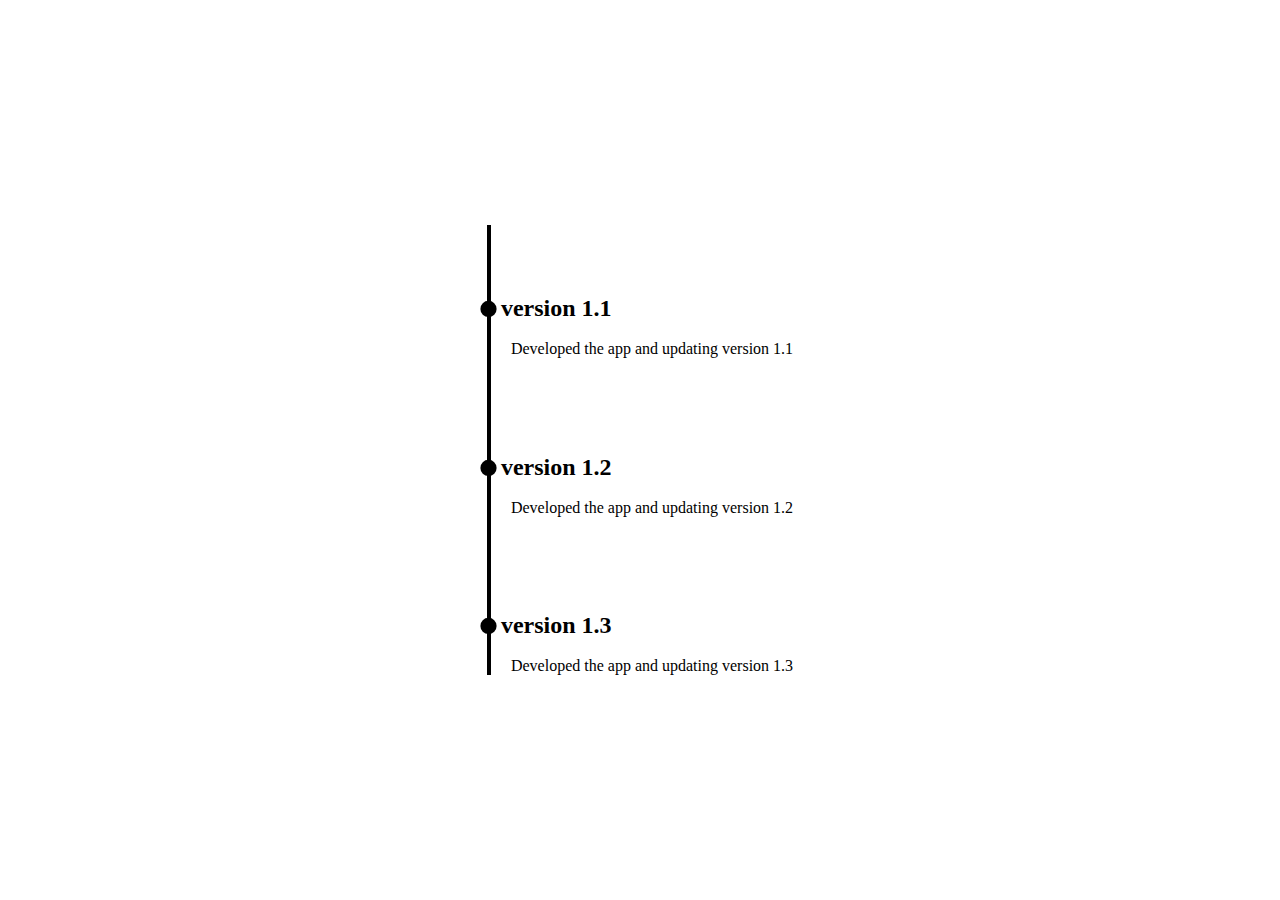
<file: changelog/index.html>
<!DOCTYPE html>
<html lang="en">
  <head>
    <meta charset="UTF-8" />
    <meta name="viewport" content="width=device-width, initial-scale=1.0" />
    <title>Changelog project</title>
    <link rel="stylesheet" href="./styles.css" />
  </head>
  <body>
    <div class="flex-box">
      <div class="line"></div>
      <div class="points-container">
        <div class="point">
          <h4 class="version-title">version 1.1</h4>
          <p class="version-description">
            Developed the app and updating version 1.1
          </p>
        </div>
        <div class="point">
          <h4 class="version-title">version 1.2</h4>
          <p class="version-description">
            Developed the app and updating version 1.2
          </p>
        </div>
        <div class="point">
          <h4 class="version-title">version 1.3</h4>
          <p class="version-description">
            Developed the app and updating version 1.3
          </p>
        </div>
      </div>
    </div>
  </body>
</html>
</file>
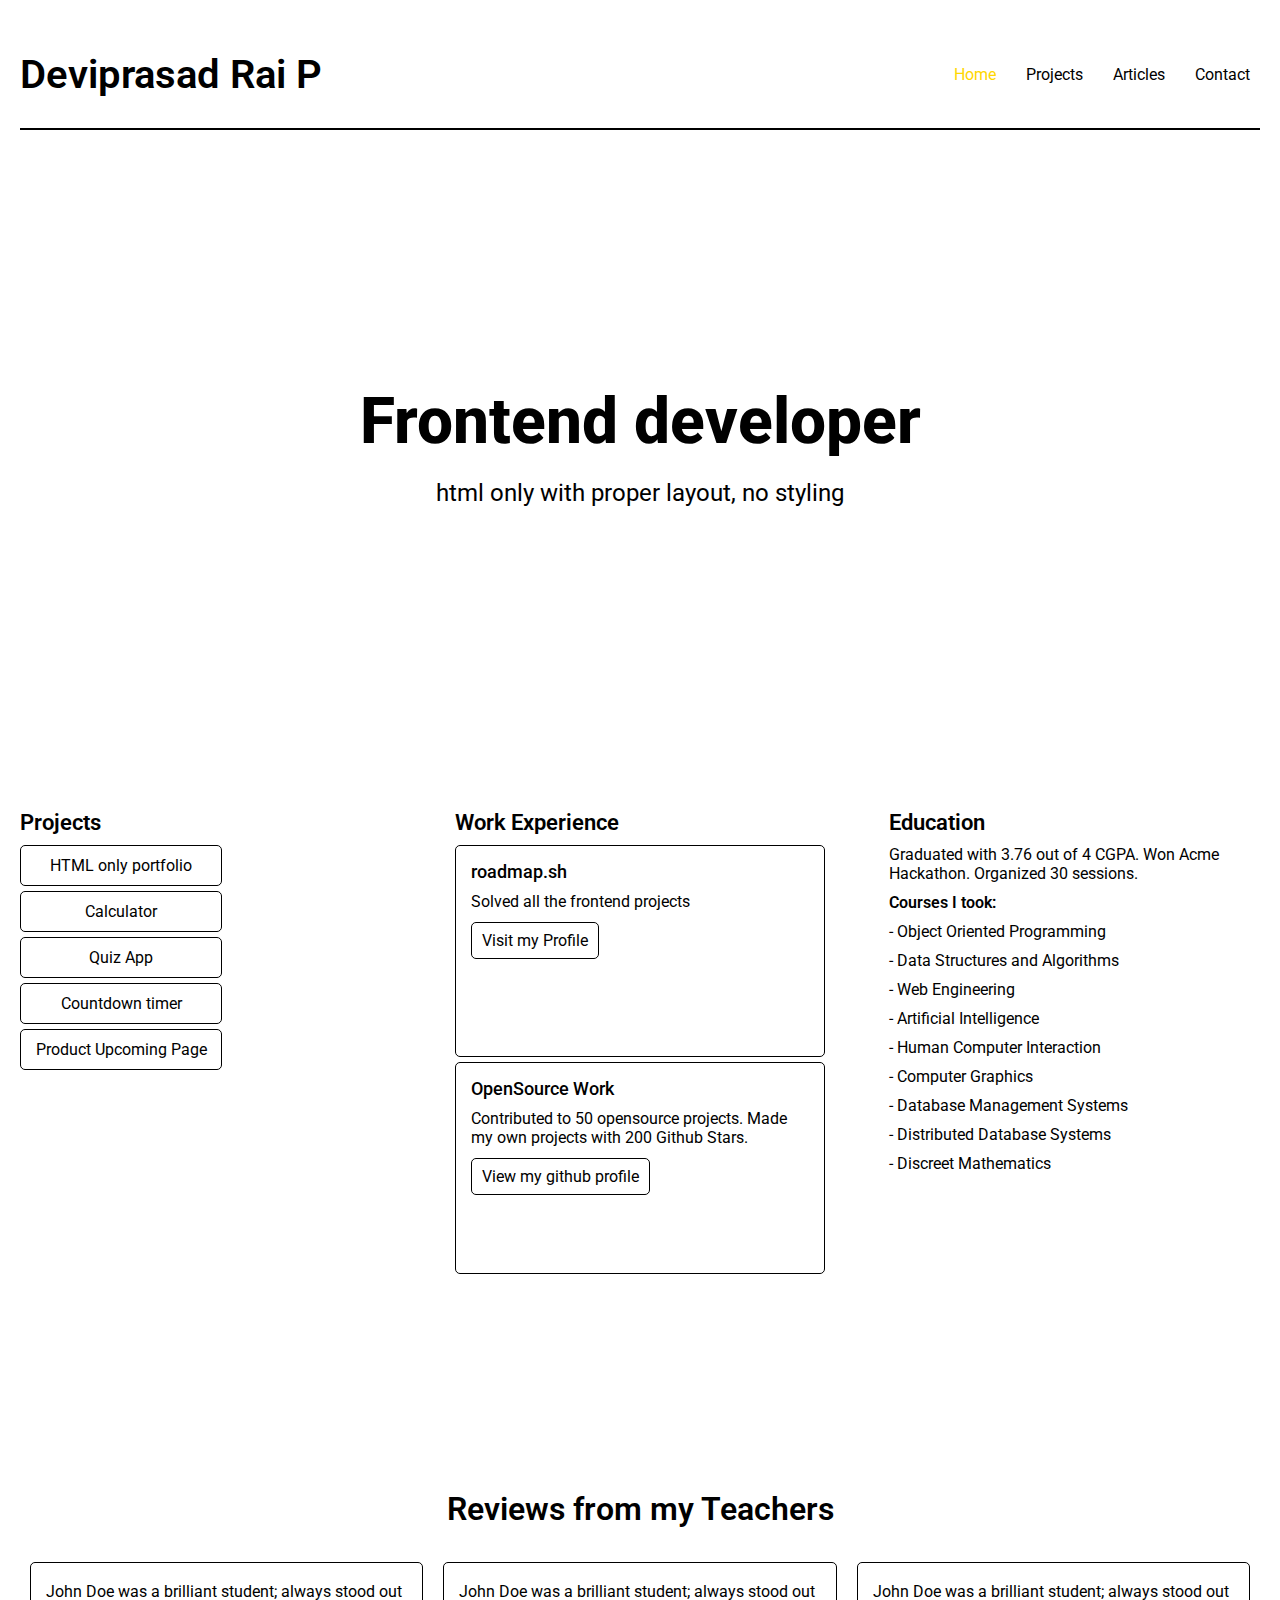
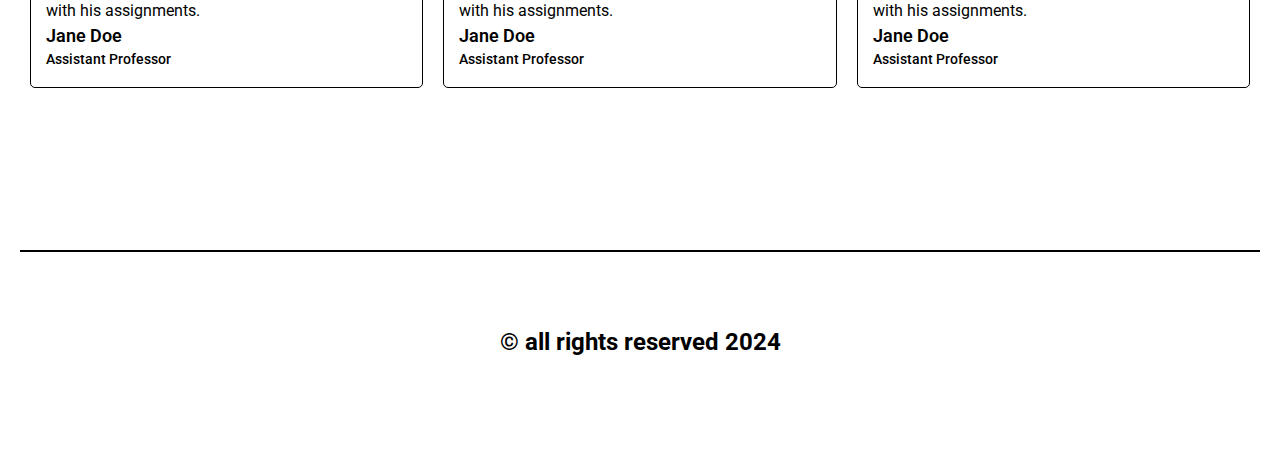
<file: multiple-page/index.html>
<!DOCTYPE html>
<html lang="en">
  <head>
    <meta charset="UTF-8" />
    <meta name="viewport" content="width=device-width, initial-scale=1.0" />
    <meta
      name="description"
      content="Portfolio of Deviprasad Rai P, a frontend developer showcasing projects, experience, and education."
    />
    <meta
      name="keywords"
      content="frontend developer, Deviprasad Rai P, portfolio, projects, experience, education"
    />
    <title>Deviprasad Rai P | Frontend Developer</title>
    <link rel="stylesheet" href="./style.css" />
  </head>
  <body>
    <header class="header">
      <a href="index.html" class="logo">Deviprasad Rai P</a>
      <ul class="nav">
        <li class="nav-item active"><a href="index.html">Home</a></li>
        <li class="nav-item"><a href="projects.html">Projects</a></li>
        <li class="nav-item"><a href="articles.html">Articles</a></li>
        <li class="nav-item"><a href="contact.html">Contact</a></li>
      </ul>
    </header>
    <main>
      <section class="hero">
        <h2 class="hero-title">Frontend developer</h2>
        <h6 class="hero-desc">html only with proper layout, no styling</h6>
      </section>
      <section class="project-experience">
        <div class="projects">
          <h3 class="title">Projects</h3>
          <p class="item">HTML only portfolio</p>
          <p class="item">Calculator</p>
          <p class="item">Quiz App</p>
          <p class="item">Countdown timer</p>
          <p class="item">Product Upcoming Page</p>
        </div>
        <div class="experience">
          <h3 class="title">Work Experience</h3>
          <div class="experience-item">
            <p class="title">roadmap.sh</p>
            <p class="desc">Solved all the frontend projects</p>
            <a class="link" href="/">Visit my Profile</a>
          </div>
          <div class="experience-item">
            <p class="title">OpenSource Work</p>
            <p class="desc">
              Contributed to 50 opensource projects. Made my own projects with
              200 Github Stars.
            </p>
            <a class="link" href="/">View my github profile</a>
          </div>
        </div>
        <div class="education">
          <h3 class="title">Education</h3>
          <div class="desc-container">
            Graduated with 3.76 out of 4 CGPA. Won Acme Hackathon. Organized 30
            sessions.
          </div>
          <h3 class="courses">Courses I took:</h3>
          <p>- Object Oriented Programming</p>
          <p>- Data Structures and Algorithms</p>
          <p>- Web Engineering</p>
          <p>- Artificial Intelligence</p>
          <p>- Human Computer Interaction</p>
          <p>- Computer Graphics</p>
          <p>- Database Management Systems</p>
          <p>- Distributed Database Systems</p>
          <p>- Discreet Mathematics</p>
        </div>
      </section>
      <section class="review">
        <h3 class="title">Reviews from my Teachers</h3>
        <div class="review-container">
          <div class="review-item">
            <p class="desc">
              John Doe was a brilliant student; always stood out with his
              assignments.
            </p>
            <p class="author">Jane Doe</p>
            <p class="designation">Assistant Professor</p>
          </div>
          <div class="review-item">
            <p class="desc">
              John Doe was a brilliant student; always stood out with his
              assignments.
            </p>
            <p class="author">Jane Doe</p>
            <p class="designation">Assistant Professor</p>
          </div>
          <div class="review-item">
            <p class="desc">
              John Doe was a brilliant student; always stood out with his
              assignments.
            </p>
            <p class="author">Jane Doe</p>
            <p class="designation">Assistant Professor</p>
          </div>
        </div>
      </section>
    </main>
    <footer class="footer">
      <h4 class="text">&copy; all rights reserved 2024</h4>
    </footer>
  </body>
</html>
</file>
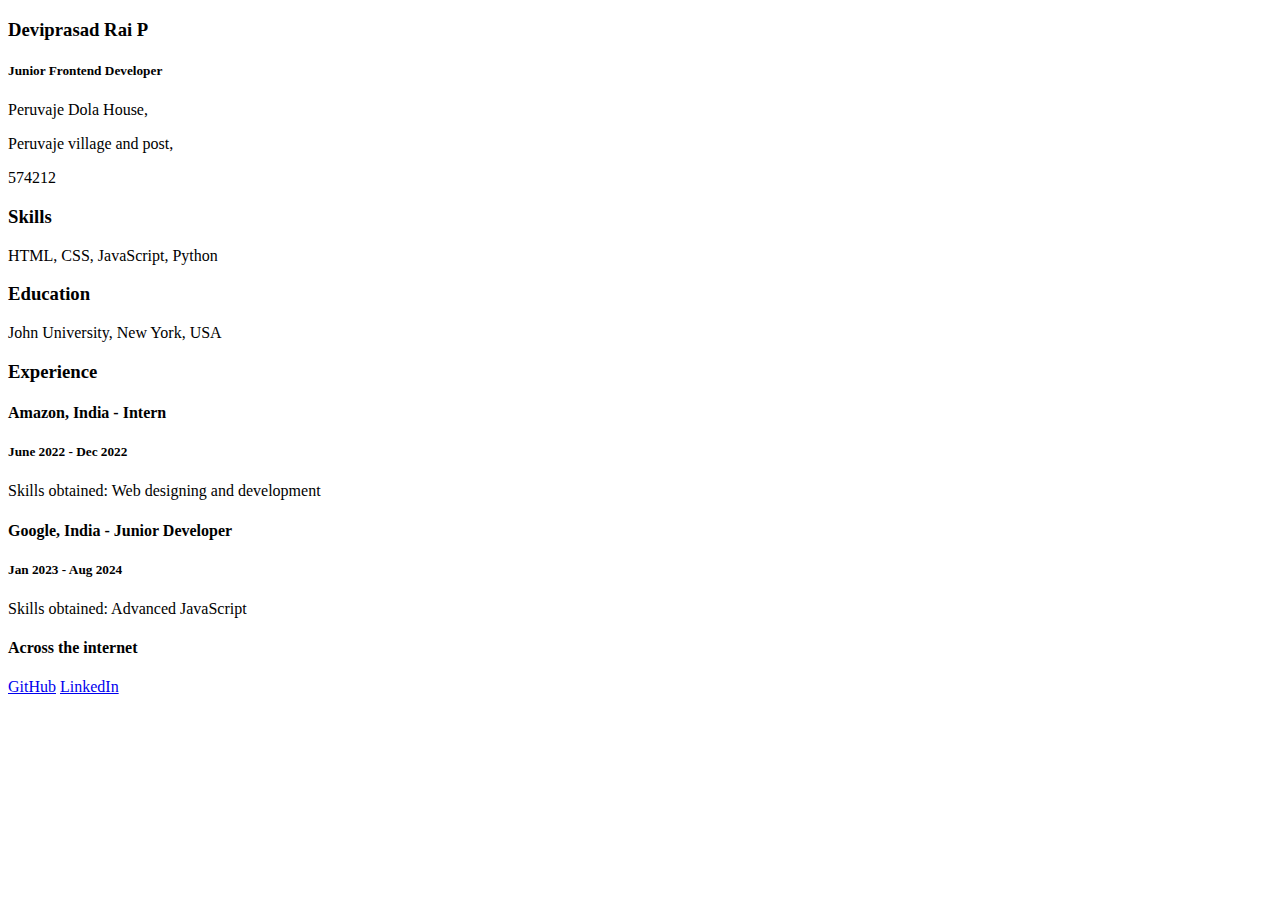
<file: single-page-cv/index.html>
<!DOCTYPE html>
<html lang="en">
  <head>
    <meta charset="UTF-8" />
    <meta name="viewport" content="width=device-width, initial-scale=1.0" />
    <title>Deviprasad Rai P | Junior Frontend Developer</title>

    <!-- SEO Meta Tags -->
    <!-- Description of the page -->
    <meta
      name="description"
      content="Deviprasad Rai P - Junior Frontend Developer skilled in HTML, CSS, JavaScript, and Python. Explore my education, experience, and projects."
    />

    <!-- Keywords for search engines -->
    <meta
      name="keywords"
      content="Deviprasad Rai, Junior Frontend Developer, HTML, CSS, JavaScript, Python, frontend development, CV, portfolio"
    />

    <!-- Author of the page -->
    <meta name="author" content="Deviprasad Rai P" />

    <!-- Open Graph Meta Tags (for social media previews) -->
    <meta
      property="og:title"
      content="Deviprasad Rai P | Junior Frontend Developer"
    />
    <meta
      property="og:description"
      content="Check out the CV of Deviprasad Rai P, a Junior Frontend Developer experienced in web development and skilled in HTML, CSS, JavaScript, and Python."
    />
    <meta property="og:type" content="website" />
    <meta property="og:url" content="https://your-website-url.com" />
    <meta
      property="og:image"
      content="https://your-website-url.com/path-to-profile-image.jpg"
    />

    <!-- Twitter Card Tags (for Twitter previews) -->
    <meta name="twitter:card" content="summary_large_image" />
    <meta
      name="twitter:title"
      content="Deviprasad Rai P | Junior Frontend Developer"
    />
    <meta
      name="twitter:description"
      content="Explore the CV of Deviprasad Rai P, a Junior Frontend Developer skilled in HTML, CSS, JavaScript, and Python."
    />
    <meta
      name="twitter:image"
      content="https://your-website-url.com/path-to-profile-image.jpg"
    />
  </head>
  <body>
    <h3>Deviprasad Rai P</h3>
    <h5>Junior Frontend Developer</h5>
    <div>
      <p>Peruvaje Dola House,</p>
      <p>Peruvaje village and post,</p>
      <p>574212</p>
    </div>
    <div>
      <h3>Skills</h3>
      <p>HTML, CSS, JavaScript, Python</p>
    </div>

    <div>
      <h3>Education</h3>
      <p>John University, New York, USA</p>
    </div>
    <div>
      <h3>Experience</h3>
      <div>
        <h4>Amazon, India - Intern</h4>
        <h5>June 2022 - Dec 2022</h5>
        <p>Skills obtained: Web designing and development</p>
      </div>
      <div>
        <h4>Google, India - Junior Developer</h4>
        <h5>Jan 2023 - Aug 2024</h5>
        <p>Skills obtained: Advanced JavaScript</p>
      </div>
    </div>
    <div>
      <h4>Across the internet</h4>
      <a href="https://github.com/devi5040/">GitHub</a>
      <a href="https://www.linkedin.com/in/deviprasad-rai">LinkedIn</a>
    </div>
  </body>
</html>
</file>
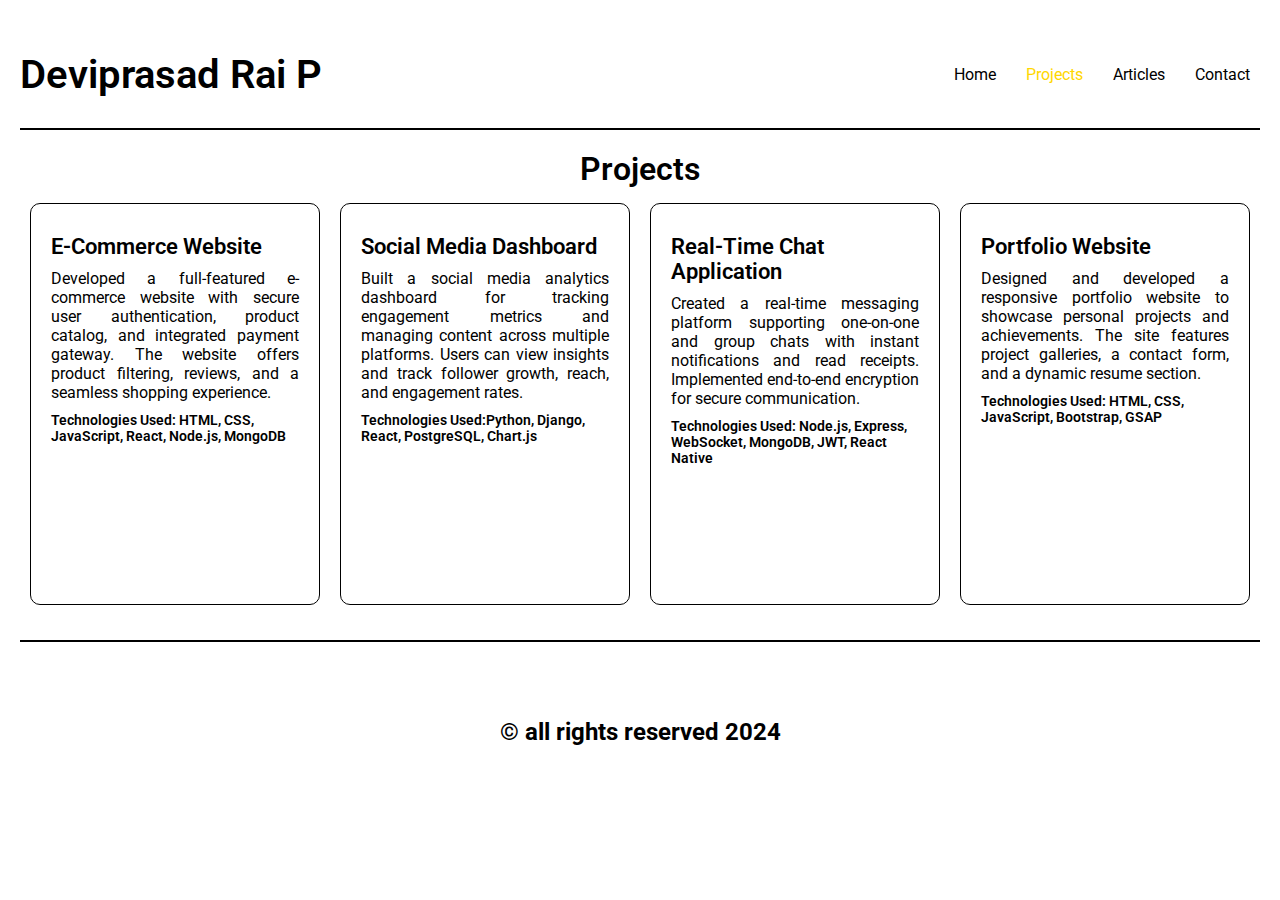
<file: multiple-page/projects.html>
<!DOCTYPE html>
<html lang="en">
  <head>
    <meta charset="UTF-8" />
    <meta name="viewport" content="width=device-width, initial-scale=1.0" />
    <meta
      name="description"
      content="Deviprasad Rai P's portfolio showcasing full-stack projects such as E-Commerce, Social Media Dashboard, and Real-Time Chat applications."
    />
    <meta
      name="keywords"
      content="Deviprasad Rai P, full-stack developer, portfolio, e-commerce website, social media dashboard, real-time chat"
    />
    <meta name="author" content="Deviprasad Rai P" />
    <title>Deviprasad Rai P | Projects</title>
    <link rel="stylesheet" href="./style.css" />
  </head>
  <body>
    <header class="header">
      <a class="logo" href="index.html">Deviprasad Rai P</a>
      <ul class="nav">
        <li class="nav-item"><a href="index.html">Home</a></li>
        <li class="nav-item active"><a href="projects.html">Projects</a></li>
        <li class="nav-item"><a href="articles.html">Articles</a></li>
        <li class="nav-item"><a href="contact.html">Contact</a></li>
      </ul>
    </header>
    <main class="container">
      <h2 class="page-title">Projects</h2>
      <div class="project-outer-container">
        <div class="project-card">
          <h4 class="title">E-Commerce Website</h4>
          <p class="desc">
            Developed a full-featured e-commerce website with secure user
            authentication, product catalog, and integrated payment gateway. The
            website offers product filtering, reviews, and a seamless shopping
            experience.
          </p>
          <h5 class="tech">
            Technologies Used: HTML, CSS, JavaScript, React, Node.js, MongoDB
          </h5>
        </div>
        <div class="project-card">
          <h4 class="title">Social Media Dashboard</h4>
          <p class="desc">
            Built a social media analytics dashboard for tracking engagement
            metrics and managing content across multiple platforms. Users can
            view insights and track follower growth, reach, and engagement
            rates.
          </p>
          <h5 class="tech">
            Technologies Used:Python, Django, React, PostgreSQL, Chart.js
          </h5>
        </div>
        <div class="project-card">
          <h4 class="title">Real-Time Chat Application</h4>
          <p class="desc">
            Created a real-time messaging platform supporting one-on-one and
            group chats with instant notifications and read receipts.
            Implemented end-to-end encryption for secure communication.
          </p>
          <h5 class="tech">
            Technologies Used: Node.js, Express, WebSocket, MongoDB, JWT, React
            Native
          </h5>
        </div>
        <div class="project-card">
          <h4 class="title">Portfolio Website</h4>
          <p class="desc">
            Designed and developed a responsive portfolio website to showcase
            personal projects and achievements. The site features project
            galleries, a contact form, and a dynamic resume section.
          </p>
          <h5 class="tech">
            Technologies Used: HTML, CSS, JavaScript, Bootstrap, GSAP
          </h5>
        </div>
      </div>
    </main>
    <footer class="footer">
      <h4 class="text">&copy; all rights reserved 2024</h4>
    </footer>
  </body>
</html>
</file>
<file: changelog/styles.css>
* {
  margin: 0;
  padding: 0;
  box-styling: border-box;
}

.flex-box {
  height: 100vh;
  display: flex;
  justify-content: center;
  align-items: center;
}

.line {
  width: 4px;
  height: 50vh;
  background-color: #000;
}

.points-container {
  display: flex;
  flex-direction: column;
  justify-content: space-between;
  height: 50vh;
}

.point {
  padding-left: 20px;
}

.version-title {
  font-size: 24px;
  font-weight: 600;
}

.version-title::before {
  content: ".";
  font-size: 100px;
  margin-left: -35px;
}

.version-description {
  font-size: 16px;
  font-weight: 400;
  padding-left: -5px;
}
</file>
<file: multiple-page/style.css>
@import url("https://fonts.googleapis.com/css2?family=Poppins:wght@400;500;600;700&family=Roboto:ital,wght@0,100;0,300;0,400;0,500;0,700;0,900;1,100;1,300;1,400;1,500;1,700;1,900&display=swap");
* {
  margin: 0;
  padding: 0;
  font-family: "Roboto";
}

body {
  padding: 10px;
  margin: 10px;
}

/* Header */
.header {
  height: 12vh;
  display: flex;
  justify-content: space-between;
  align-items: center;
  border-bottom: 2px solid #000;
}

.header a {
  text-decoration: none;
  color: #000;
}

.logo {
  font-size: 40px;
  font-weight: 600;
}

.nav {
  display: flex;
  justify-content: center;
  align-items: center;
  gap: 10px;
  list-style-type: none;
}

.nav-item {
  padding: 0 10px;
}

.nav-item a:hover {
  color: #ffd700;
}

.active a {
  color: #ffd700;
}

.hero {
  width: 100%;
  height: 70vh;
  display: flex;
  flex-direction: column;
  justify-content: center;
  align-items: center;
}

.hero-title {
  font-size: 64px;
  font-weight: 800;
  margin-bottom: 20px;
}

.hero-desc {
  font-size: 24px;
  font-weight: 400;
}

.project-experience {
  display: flex;
  justify-content: space-between;
  gap: 4rem;
  align-items: start;
  width: 100%;
  height: 70vh;
  margin: 50px 0;
}

.projects {
  flex: 1;
}

.projects .title,
.experience .title,
.education .title {
  font-size: 22px;
  font-weight: 600;
  margin-bottom: 10px;
}

.projects .item {
  width: 15vw;
  padding: 10px 4px;
  border: 1px solid #000;
  margin: 5px 0;
  border-radius: 5px;
  text-align: center;
}

.experience {
  flex: 1;
}

.experience-item {
  height: 20vh;
  border: 1px solid #000;
  margin: 5px 0;
  border-radius: 5px;
  padding: 15px;
}

.experience-item .title {
  font-size: 18px;
  font-weight: 500;
}
.experience-item .desc {
  font-size: 16px;
  font-weight: 400;
  margin-bottom: 20px;
}

.experience-item .link {
  text-decoration: none;
  border: 1px solid #000;
  padding: 8px 10px;
  border-radius: 5px;
  color: #000;
}

.experience-item .link:hover {
  background: #000;
  opacity: 0.4;
  color: #fff;
}

.education {
  flex: 1;
}

.education .desc-container {
  margin: 10px 0;
}

.education .courses {
  font-size: 16px;
  font-weight: 600;
}

.education p {
  margin: 10px 0;
}

.review {
  width: 100%;
  height: 40vh;
}

.review .title {
  font-size: 32px;
  font-weight: 600;
  text-align: center;
  margin-bottom: 30px;
}

.review-container {
  display: flex;
  justify-content: center;
  align-items: center;
}

.review-item {
  flex: 1;
  border: 1px solid #000;
  margin: 4px 10px;
  padding: 15px;
  border-radius: 5px;
}

.review-item .desc {
  margin: 4px 0;
}

.review-item .author {
  font-size: 18px;
  font-weight: 600;
  margin: 5px 0;
}
.review-item .designation {
  font-size: 14px;
  font-weight: 500;
  margin: 5px 0;
}

.page-title {
  text-align: center;
  font-size: 32px;
  font-weight: 600;
}

.container {
  margin: 20px 0;
}

.project-outer-container,
.article-outer-container {
  display: flex;
  justify-content: space-between;
  align-items: center;
}

.project-card {
  padding: 20px;
  height: 40vh;
  flex: 1;
  border-radius: 10px;
  border: 1px solid #000;
  margin: 15px 10px;
}
.article-card {
  padding: 20px;
  height: 70vh;
  flex: 1;
  border-radius: 10px;
  border: 1px solid #000;
  margin: 15px 10px;
}

.project-card .title,
.article-card .title {
  font-size: 22px;
  font-weight: 600;
  margin: 10px 0;
}

.project-card .desc,
.article-card .desc {
  font-size: 16px;
  font-weight: 400;
  margin: 10px 0;
  text-align: justify;
}

.project-card .tech {
  font-size: 14px;
  font-weight: 600;
  margin: 10px 0;
}

.article-card .image {
  border-radius: 10px;
  background-size: cover;
  background-position: center;
}

.flex-div {
  display: flex;
  justify-content: space-between;
  align-items: center;
  margin: 20px 0;
}

.flex-div .author {
  font-size: 20px;
  font-weight: 500;
}
.flex-div .date {
  font-size: 14px;
  font-weight: 300;
}

.contact-section {
  display: flex;
  justify-content: space-between;
  align-items: center;
  margin: 20px 0;
}

.contact-form {
  padding: 10rem;
}

.input-group {
  margin: 5px 0;
  display: flex;
  flex-direction: column;
  height: 8vh;
  width: 20vw;
}

.message {
  height: 15vh !important;
}

.input {
  outline: none;
  padding: 8px 4px;
  border-radius: 5px;
  border: 1px solid #000;
  margin-top: 4px;
}

.btn {
  width: 150px;
  padding: 10px 5px;
  background: #000;
  opacity: 0.3;
  color: white;
  cursor: pointer;
  margin: 10px 0;
  border-radius: 5px;
}

.btn:hover {
  background: #000;
  opacity: 0.5;
}

.footer {
  width: 100%;
  height: 20vh;
  display: flex;
  justify-content: center;
  align-items: center;
  border-top: 2px solid #000;
}

.footer .text {
  font-size: 24px;
}

@media (max-width: 767px) {
  .header {
    flex-direction: column;
    height: 15vh;
  }
  .nav {
    margin: 20px 0;
  }
  .hero-title,
  .hero-desc,
  .projects .title,
  .education .title,
  .experience .title {
    text-align: center;
  }
  .project-experience {
    flex-direction: column;
    height: 100%;
  }

  .review-container {
    flex-direction: column;
    margin: 20px 0;
  }

  .review {
    height: 100%;
  }

  .projects .item {
    width: 80vw;
  }

  .project-outer-container,
  .article-outer-container,
  .contact-section {
    flex-direction: column;
  }

  .contact-form {
    padding: 0;
    width: 80vw;
  }

  .input-group {
    width: 100%;
  }

  .article-card,
  .article-card .image {
    width: 70vw;
  }
}
</file>
